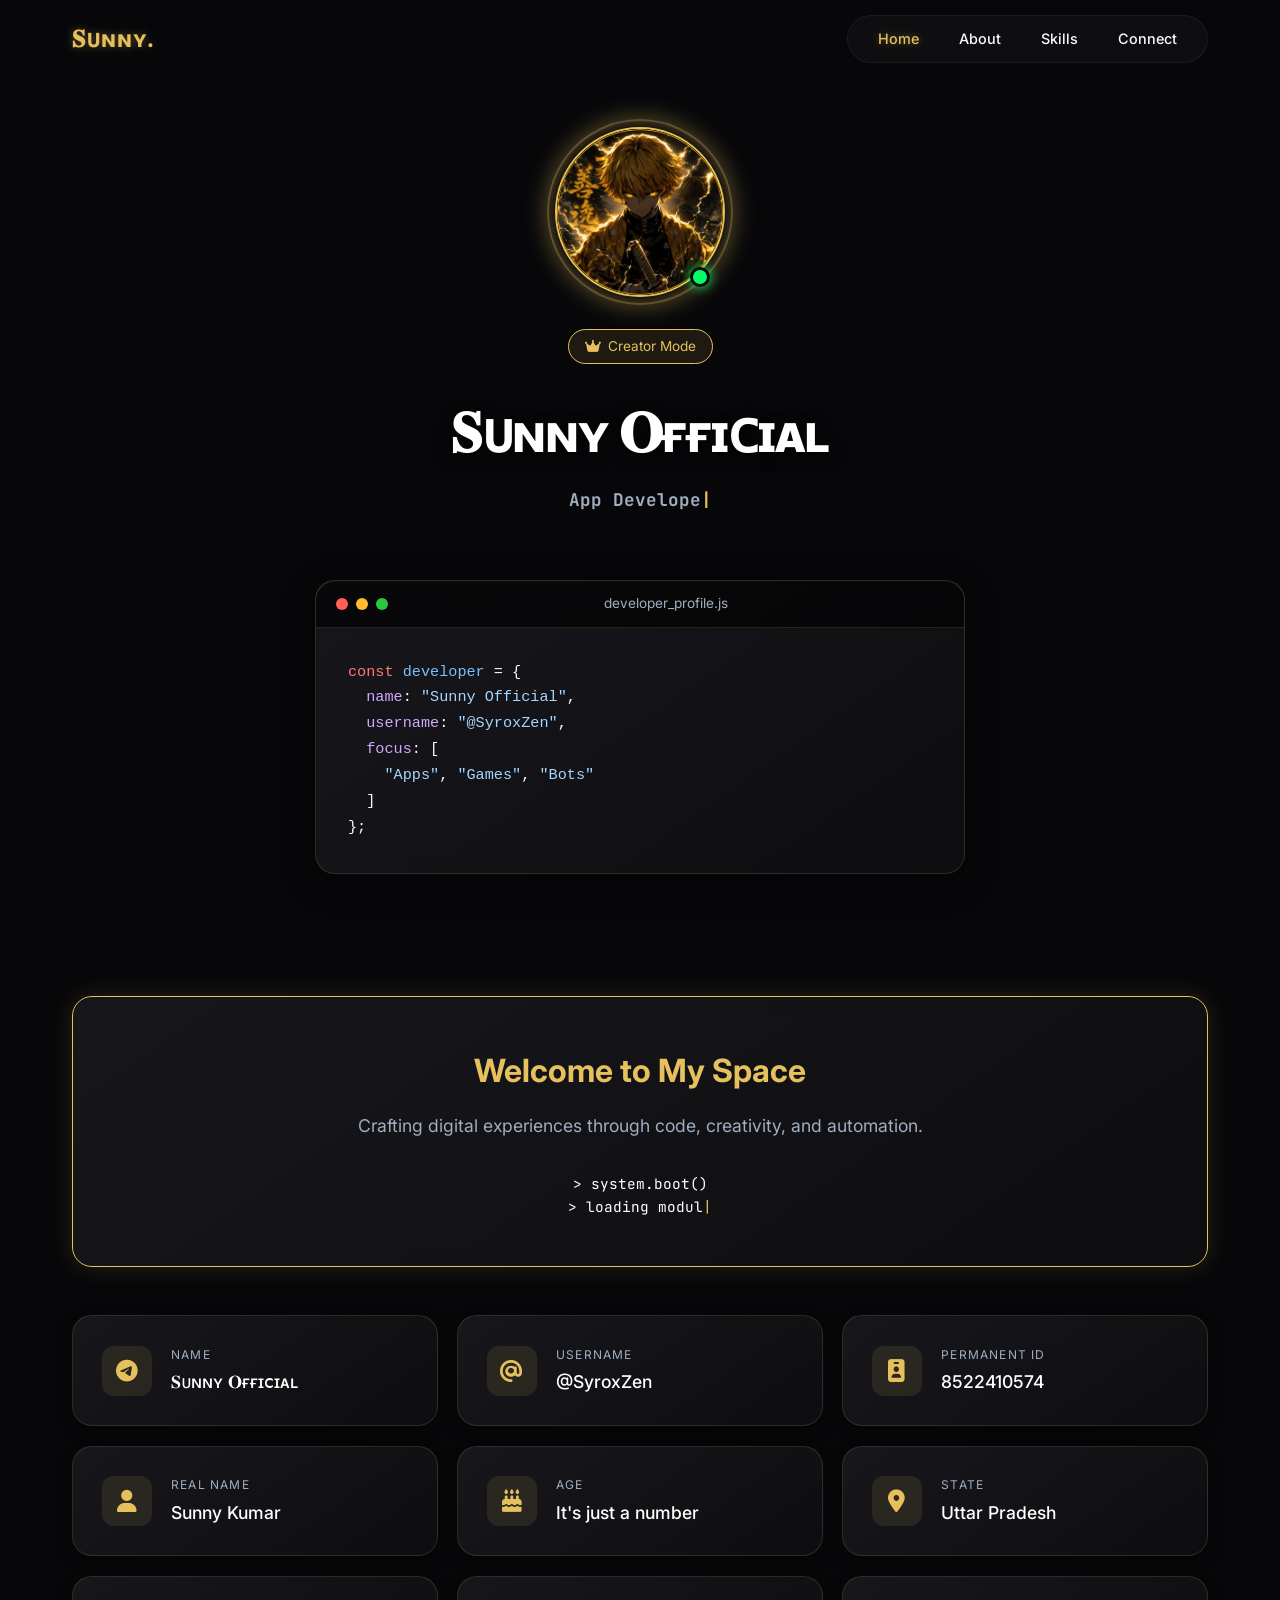
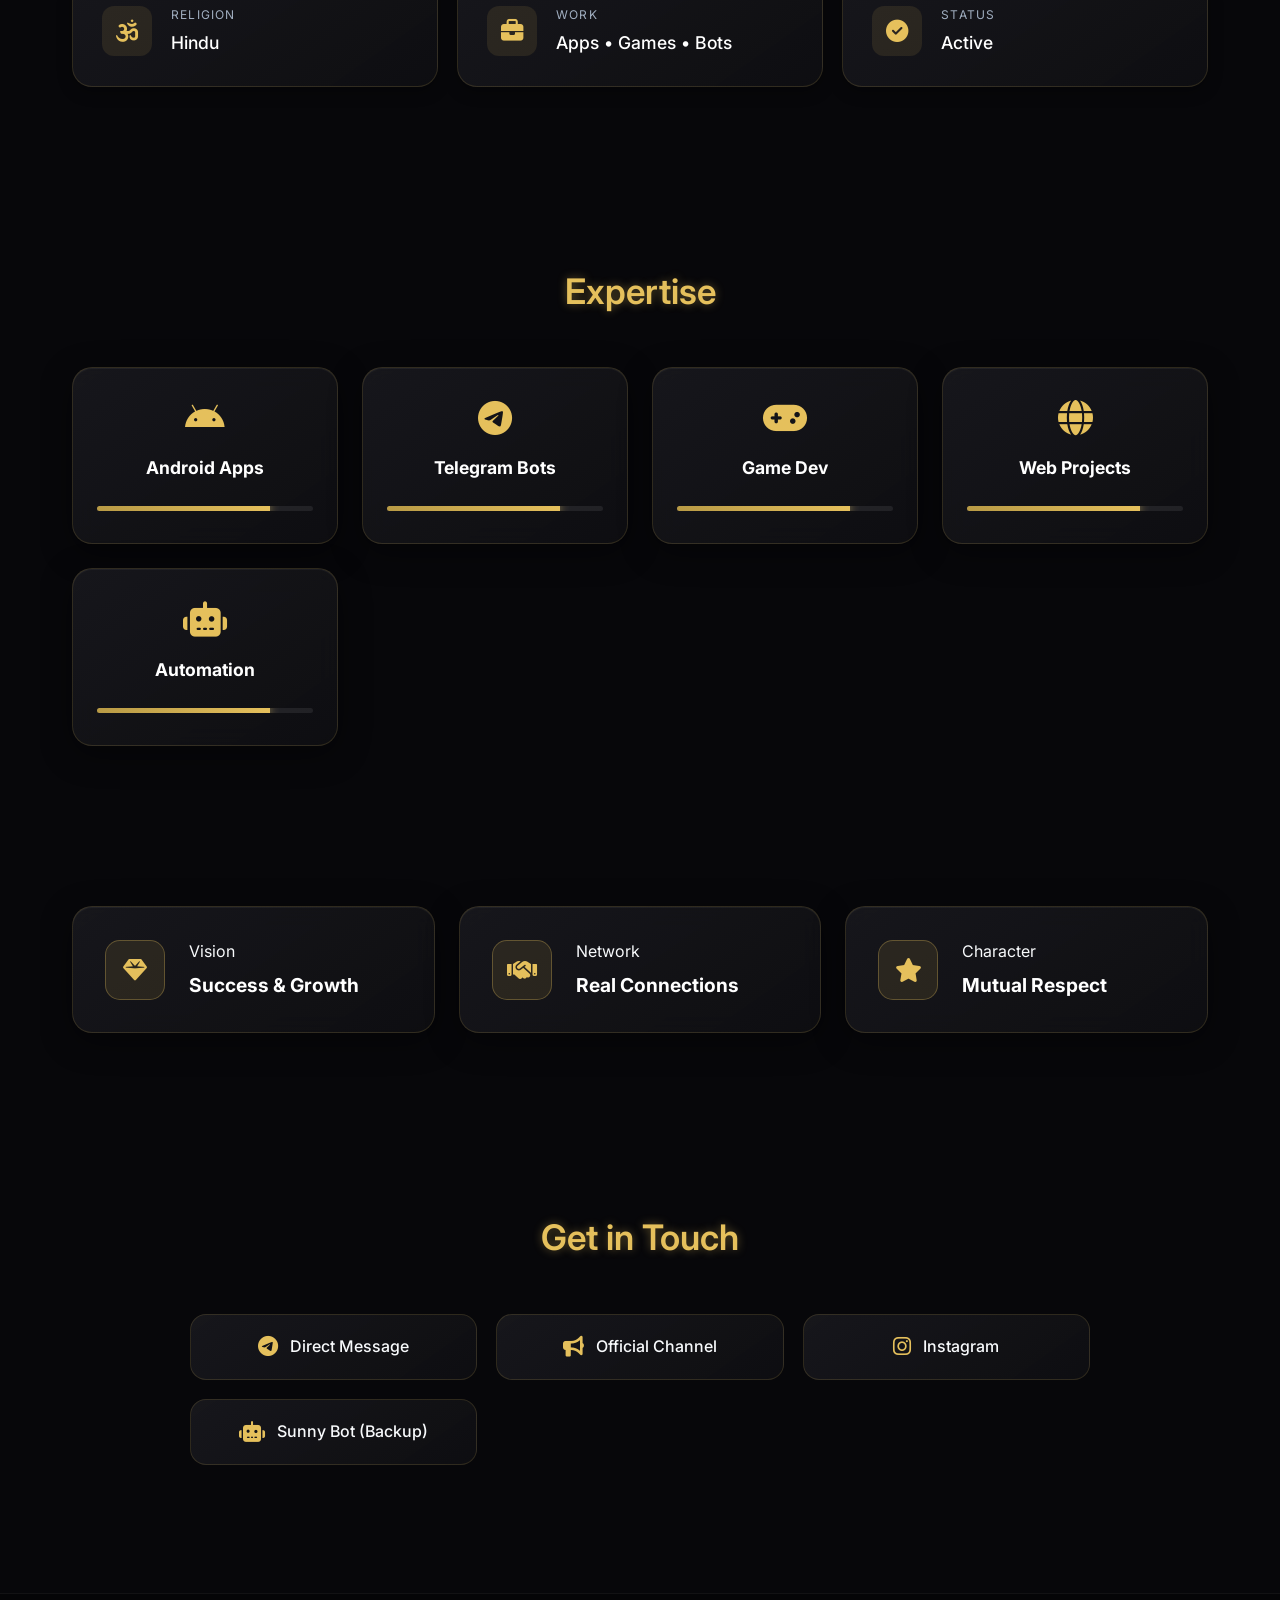
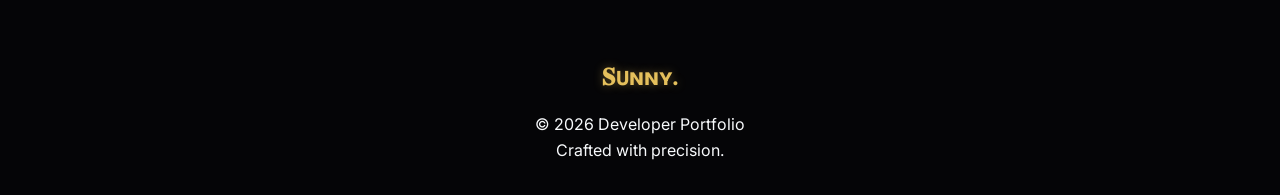
<file: index.html>
<!DOCTYPE html>
<html lang="en">
<head>
    <meta charset="UTF-8">
    <meta name="viewport" content="width=device-width, initial-scale=1.0">
    <title>Sunny Official | Premium Portfolio</title>
    <link rel="preconnect" href="https://fonts.googleapis.com">
    <link rel="preconnect" href="https://fonts.gstatic.com" crossorigin>
    <link href="https://fonts.googleapis.com/css2?family=Inter:wght@300;400;500;600;700&family=JetBrains+Mono:wght@400;500&display=swap" rel="stylesheet">
    <link rel="stylesheet" href="https://cdnjs.cloudflare.com/ajax/libs/font-awesome/6.4.0/css/all.min.css">
    <link rel="stylesheet" href="style.css">
</head>
<body>

    <!-- Static Background with Canvas Stars -->
    <canvas id="star-canvas"></canvas>

    <!-- Navigation -->
    <nav class="glass-nav">
        <div class="nav-content">
            <a href="#home" class="logo">𝐒ᴜɴɴʏ.</a>
            <ul class="nav-links">
                <li><a href="#home" class="active">Home</a></li>
                <li><a href="#about">About</a></li>
                <li><a href="#skills">Skills</a></li>
                <li><a href="#connect">Connect</a></li>
            </ul>
            <button class="mobile-menu-btn"><i class="fas fa-bars"></i></button>
        </div>
    </nav>

    <main>
        <!-- Hero Section -->
        <section id="home" class="hero-section">
            <div class="hero-content reveal zoom-in">
                <div class="profile-wrapper">
                    <div class="profile-ring"></div>
                    <img src="./dp.png" alt="Sunny Official" class="profile-pic">
                    <div class="status-indicator"></div>
                </div>
                
                <div class="hero-text">
                    <div class="premium-badge"><i class="fas fa-crown"></i> Creator Mode</div>
                    <h1 class="premium-title">𝐒ᴜɴɴʏ 𝐎ғғɪᴄɪᴀʟ</h1>
                    <h2 class="typing-container">
                        <span id="role-typing"></span><span class="cursor">|</span>
                    </h2>
                </div>
            </div>

            <!-- Sleek Code Window -->
            <div class="code-window premium-card reveal slide-up delay-1">
                <div class="window-header">
                    <div class="window-dots">
                        <span></span><span></span><span></span>
                    </div>
                    <span class="window-title">developer_profile.js</span>
                </div>
                <div class="window-body">
<pre><code><span class="keyword">const</span> <span class="variable">developer</span> = {
  <span class="property">name</span>: <span class="string">"Sunny Official"</span>,
  <span class="property">username</span>: <span class="string">"@SyroxZen"</span>,
  <span class="property">focus</span>: [
    <span class="string">"Apps"</span>, <span class="string">"Games"</span>, <span class="string">"Bots"</span>
  ]
};</code></pre>
                </div>
            </div>
        </section>

        <!-- Intro Section -->
        <section id="about" class="intro-section">
            <div class="premium-card welcome-card reveal slide-up">
                <h2>Welcome to My Space</h2>
                <p>Crafting digital experiences through code, creativity, and automation.</p>
                <div class="terminal-text">
                    <span id="terminal-typing"></span><span class="cursor">|</span>
                </div>
            </div>

            <div class="bento-grid">
                <div class="bento-card reveal slide-right"><div class="card-icon-wrapper"><i class="fab fa-telegram"></i></div> <div><span>Name</span> <h4>𝐒ᴜɴɴʏ 𝐎ғғɪᴄɪᴀʟ</h4></div></div>
                <div class="bento-card reveal zoom-in delay-1"><div class="card-icon-wrapper"><i class="fas fa-at"></i></div> <div><span>Username</span> <h4>@SyroxZen</h4></div></div>
                <div class="bento-card reveal slide-left delay-2"><div class="card-icon-wrapper"><i class="fas fa-id-badge"></i></div> <div><span>Permanent ID</span> <h4>8522410574</h4></div></div>
                <div class="bento-card reveal slide-right"><div class="card-icon-wrapper"><i class="fas fa-user"></i></div> <div><span>Real Name</span> <h4>Sunny Kumar</h4></div></div>
                <div class="bento-card reveal zoom-in delay-1"><div class="card-icon-wrapper"><i class="fas fa-birthday-cake"></i></div> <div><span>Age</span> <h4>It's just a number</h4></div></div>
                <div class="bento-card reveal slide-left delay-2"><div class="card-icon-wrapper"><i class="fas fa-map-marker-alt"></i></div> <div><span>State</span> <h4>Uttar Pradesh</h4></div></div>
                <div class="bento-card reveal slide-right"><div class="card-icon-wrapper"><i class="fas fa-om"></i></div> <div><span>Religion</span> <h4>Hindu</h4></div></div>
                <div class="bento-card reveal zoom-in delay-1"><div class="card-icon-wrapper"><i class="fas fa-briefcase"></i></div> <div><span>Work</span> <h4>Apps • Games • Bots</h4></div></div>
                <div class="bento-card reveal slide-left delay-2"><div class="card-icon-wrapper"><i class="fas fa-check-circle"></i></div> <div><span>Status</span> <h4>Active</h4></div></div>
            </div>
        </section>

        <!-- Skills Section -->
        <section id="skills" class="skills-section">
            <h2 class="section-title reveal zoom-in">Expertise</h2>
            <div class="skills-bento">
                <div class="skill-card premium-card reveal slide-up">
                    <i class="fab fa-android skill-icon"></i>
                    <h3>Android Apps</h3>
                    <div class="skill-bar"><div class="skill-progress"></div></div>
                </div>
                <div class="skill-card premium-card reveal slide-up delay-1">
                    <i class="fab fa-telegram-plane skill-icon"></i>
                    <h3>Telegram Bots</h3>
                    <div class="skill-bar"><div class="skill-progress"></div></div>
                </div>
                <div class="skill-card premium-card reveal slide-up delay-2">
                    <i class="fas fa-gamepad skill-icon"></i>
                    <h3>Game Dev</h3>
                    <div class="skill-bar"><div class="skill-progress"></div></div>
                </div>
                <div class="skill-card premium-card reveal slide-up">
                    <i class="fas fa-globe skill-icon"></i>
                    <h3>Web Projects</h3>
                    <div class="skill-bar"><div class="skill-progress"></div></div>
                </div>
                <div class="skill-card premium-card reveal slide-up delay-1">
                    <i class="fas fa-robot skill-icon"></i>
                    <h3>Automation</h3>
                    <div class="skill-bar"><div class="skill-progress"></div></div>
                </div>
            </div>
        </section>

        <!-- Values Section -->
        <section class="values-section">
            <div class="values-grid">
                <div class="value-card premium-card reveal slide-right">
                    <div class="value-icon"><i class="fas fa-gem"></i></div>
                    <div class="value-text">
                        <span>Vision</span>
                        <h4>Success & Growth</h4>
                    </div>
                </div>
                <div class="value-card premium-card reveal zoom-in delay-1">
                    <div class="value-icon"><i class="fas fa-handshake"></i></div>
                    <div class="value-text">
                        <span>Network</span>
                        <h4>Real Connections</h4>
                    </div>
                </div>
                <div class="value-card premium-card reveal slide-left delay-2">
                    <div class="value-icon"><i class="fas fa-star"></i></div>
                    <div class="value-text">
                        <span>Character</span>
                        <h4>Mutual Respect</h4>
                    </div>
                </div>
            </div>
        </section>

        <!-- Connect Section -->
        <section id="connect" class="connect-section">
            <h2 class="section-title reveal zoom-in">Get in Touch</h2>
            <div class="social-links-grid">
                <a id="btn-tg-dm" href="#" target="_blank" class="premium-btn reveal slide-up">
                    <i class="fab fa-telegram-plane"></i> <span>Direct Message</span>
                </a>
                <a id="btn-tg-channel" href="#" target="_blank" class="premium-btn reveal slide-up delay-1">
                    <i class="fas fa-bullhorn"></i> <span>Official Channel</span>
                </a>
                <a id="btn-insta" href="#" target="_blank" class="premium-btn reveal slide-up">
                    <i class="fab fa-instagram"></i> <span>Instagram</span>
                </a>
                <a id="btn-backup" href="#" target="_blank" class="premium-btn reveal slide-up delay-1">
                    <i class="fas fa-robot"></i> <span>Sunny Bot (Backup)</span>
                </a>
            </div>
        </section>
    </main>

    <!-- Footer -->
    <footer>
        <div class="footer-content">
            <div class="footer-logo">𝐒ᴜɴɴʏ.</div>
            <p>&copy; 2026 Developer Portfolio</p>
            <p class="built-with">Crafted with precision.</p>
        </div>
    </footer>

    <script src="script.js"></script>
</body>
</html>
</file>
<file: style.css>
:root {
    --bg-dark: #07070a; /* Static dark background */
    --card-bg: linear-gradient(145deg, rgba(30, 30, 36, 0.7), rgba(15, 15, 18, 0.9));
    --card-border: rgba(229, 192, 92, 0.15); 
    --accent: #e5c05c; 
    --accent-glow: rgba(229, 192, 92, 0.4);
    --text-primary: #f8fafc;
    --text-secondary: #a0aec0;
    --font-sans: 'Inter', sans-serif;
    --font-mono: 'JetBrains Mono', monospace;
    --radius: 20px;
    --transition: all 0.4s cubic-bezier(0.2, 0.8, 0.2, 1);
}

* { margin: 0; padding: 0; box-sizing: border-box; }

html { 
    scroll-behavior: smooth; 
    background-color: var(--bg-dark); /* White line fix */
    overflow-x: hidden; /* Side scroll fix */
    width: 100%;
}

body {
    background-color: var(--bg-dark);
    color: var(--text-primary);
    font-family: var(--font-sans);
    overflow-x: hidden; /* Side scroll fix */
    width: 100%;
    position: relative;
    line-height: 1.6;
}

/* ==========================================================================
   Static Stars Canvas
   ========================================================================== */
#star-canvas { position: fixed; top: 0; left: 0; width: 100%; height: 100vh; z-index: -2; pointer-events: none; }

/* ==========================================================================
   Scroll Reveal Animations
   ========================================================================== */
.reveal { opacity: 0; transition: all 0.8s cubic-bezier(0.5, 0, 0, 1); }
.reveal.slide-up { transform: translateY(50px); }
.reveal.slide-right { transform: translateX(-50px); }
.reveal.slide-left { transform: translateX(50px); }
.reveal.zoom-in { transform: scale(0.9); }
.reveal.active { opacity: 1; transform: translate(0) scale(1); }
.delay-1 { transition-delay: 0.15s; } .delay-2 { transition-delay: 0.3s; }

/* ==========================================================================
   Cards & UI Components
   ========================================================================== */
.premium-card {
    background: var(--card-bg);
    backdrop-filter: blur(12px); -webkit-backdrop-filter: blur(12px);
    border: 1px solid var(--card-border); 
    border-radius: var(--radius);
    box-shadow: 0 8px 32px rgba(0, 0, 0, 0.4), inset 0 1px 0 rgba(255,255,255,0.05);
    transition: var(--transition);
}
.section-title { text-align: center; font-size: 2.2rem; margin-bottom: 3rem; color: var(--accent); font-weight: 600; text-shadow: 0 0 10px var(--accent-glow); }

/* Navigation */
.glass-nav { position: fixed; top: 0; left: 0; width: 100%; padding: 15px 0; z-index: 1000; transition: var(--transition); }
.glass-nav.scrolled { background: rgba(7, 7, 10, 0.9); backdrop-filter: blur(15px); border-bottom: 1px solid var(--card-border); padding: 10px 0; box-shadow: 0 4px 20px rgba(0,0,0,0.6); }
.nav-content { max-width: 1200px; margin: 0 auto; padding: 0 2rem; display: flex; justify-content: space-between; align-items: center; }
.logo { font-size: 1.5rem; font-weight: 700; color: var(--accent); text-decoration: none; letter-spacing: 1px; text-shadow: 0 0 10px var(--accent-glow); }
.nav-links { display: flex; list-style: none; gap: 2.5rem; background: rgba(255,255,255,0.03); padding: 10px 30px; border-radius: 30px; border: 1px solid rgba(255,255,255,0.05); }
.nav-links a { color: var(--text-primary); text-decoration: none; font-size: 0.9rem; font-weight: 500; transition: var(--transition); }
.nav-links a:hover, .nav-links a.active { color: var(--accent); text-shadow: 0 0 8px var(--accent-glow); }
.mobile-menu-btn { display: none; background: none; border: none; color: white; font-size: 1.2rem; cursor: pointer; }

/* Hero Section (DP Glowing Circle) */
main { max-width: 1200px; margin: 0 auto; padding: 0 2rem; overflow-x: hidden; }
.hero-section { min-height: 100vh; display: flex; flex-direction: column; justify-content: center; align-items: center; padding-top: 100px; text-align: center; }
.hero-content { display: flex; flex-direction: column; align-items: center; width: 100%; }
.profile-wrapper { position: relative; width: 170px; height: 170px; margin-bottom: 2rem; }
.profile-pic { width: 100%; height: 100%; border-radius: 50%; object-fit: cover; border: 2px solid var(--accent); position: relative; z-index: 2; }
.profile-ring {
    position: absolute; top: -8px; left: -8px; right: -8px; bottom: -8px;
    border-radius: 50%; border: 2px solid rgba(229, 192, 92, 0.4);
    box-shadow: 0 0 25px var(--accent-glow), inset 0 0 15px var(--accent-glow);
    z-index: 1; animation: pulseGlow 2.5s infinite alternate;
}
@keyframes pulseGlow {
    0% { transform: scale(1); opacity: 0.6; box-shadow: 0 0 15px var(--accent-glow); }
    100% { transform: scale(1.05); opacity: 1; box-shadow: 0 0 35px var(--accent-glow), inset 0 0 20px var(--accent-glow); }
}
.status-indicator { position: absolute; bottom: 10px; right: 15px; width: 20px; height: 20px; background: #00ff66; border: 3px solid #07070a; border-radius: 50%; z-index: 3; box-shadow: 0 0 12px #00ff66; }
.premium-badge { display: inline-flex; align-items: center; gap: 8px; padding: 6px 16px; background: rgba(229, 192, 92, 0.1); border: 1px solid var(--accent); border-radius: 30px; font-size: 0.85rem; color: var(--accent); margin-bottom: 1.5rem; }
.premium-title { font-size: 3.5rem; font-weight: 700; margin-bottom: 0.5rem; color: #fff; letter-spacing: -1px; text-shadow: 0 4px 15px rgba(0,0,0,0.5); }
.typing-container { font-family: var(--font-mono); color: var(--text-secondary); font-size: 1.1rem; height: 30px; }
.cursor { animation: blink 1s step-end infinite; color: var(--accent); }

/* Code Window */
.code-window { margin-top: 4rem; width: 100%; max-width: 650px; text-align: left; }
.window-header { background: rgba(0,0,0,0.6); padding: 12px 20px; display: flex; align-items: center; border-bottom: 1px solid var(--card-border); border-radius: var(--radius) var(--radius) 0 0; }
.window-dots { display: flex; gap: 8px; }
.window-dots span { width: 12px; height: 12px; border-radius: 50%; }
.window-dots span:nth-child(1) { background: #ff5f56; }
.window-dots span:nth-child(2) { background: #ffbd2e; }
.window-dots span:nth-child(3) { background: #27c93f; }
.window-title { margin: 0 auto; font-family: var(--font-sans); font-size: 0.85rem; color: var(--text-secondary); }
.window-body { padding: 2rem; font-family: var(--font-mono); font-size: 0.95rem; line-height: 1.7; overflow-x: auto; }
.keyword { color: #ff7b72; } .variable { color: #79c0ff; } .property { color: #d2a8ff; } .string { color: #a5d6ff; }

/* Bento Grid */
.intro-section { padding: 6rem 0; }
.welcome-card { padding: 3rem; text-align: center; margin-bottom: 3rem; border: 1px solid var(--accent); box-shadow: 0 0 25px rgba(229, 192, 92, 0.15); }
.welcome-card h2 { font-size: 2rem; color: var(--accent); margin-bottom: 1rem; }
.welcome-card p { color: var(--text-secondary); font-size: 1.1rem; }
.terminal-text { margin-top: 2rem; font-family: var(--font-mono); color: #fff; font-size: 0.9rem; }

.bento-grid { display: grid; grid-template-columns: repeat(auto-fit, minmax(280px, 1fr)); gap: 1.2rem; }
.bento-card { 
    background: var(--card-bg); 
    border: 1px solid var(--card-border); 
    border-radius: var(--radius); 
    padding: 1.8rem; 
    transition: var(--transition); 
    display: flex; 
    align-items: center; 
    gap: 1.2rem;
    box-shadow: 0 5px 15px rgba(0,0,0,0.3);
}
.bento-card:hover { border-color: var(--accent); transform: translateY(-5px); box-shadow: 0 10px 25px rgba(0,0,0,0.5), inset 0 0 20px rgba(229,192,92,0.05); }
.card-icon-wrapper { min-width: 50px; width: 50px; height: 50px; background: rgba(229, 192, 92, 0.1); border-radius: 12px; display: flex; align-items: center; justify-content: center; }
.card-icon-wrapper i { font-size: 1.4rem; color: var(--accent); }
.bento-card span { font-size: 0.75rem; color: var(--text-secondary); text-transform: uppercase; letter-spacing: 1.2px; display: block; margin-bottom: 4px; }
.bento-card h4 { font-size: 1.1rem; color: #fff; font-weight: 500; }

/* Skills & Values */
.skills-section, .values-section { padding: 5rem 0; }
.skills-bento { display: grid; grid-template-columns: repeat(auto-fit, minmax(220px, 1fr)); gap: 1.5rem; }
.skill-card { padding: 2rem 1.5rem; text-align: center; display: flex; flex-direction: column; align-items: center; }
.skill-card:hover { border-color: var(--accent); box-shadow: 0 0 20px var(--accent-glow); }
.skill-icon { font-size: 2.2rem; color: var(--accent); margin-bottom: 1.2rem; }
.skill-card h3 { font-size: 1.1rem; margin-bottom: 1.5rem; color: #fff; }
.skill-bar { width: 100%; height: 5px; background: rgba(255,255,255,0.08); border-radius: 3px; overflow: hidden; }
.skill-progress { width: 80%; height: 100%; background: linear-gradient(90deg, #b89a45, var(--accent)); box-shadow: 0 0 10px var(--accent); }

.values-grid { display: grid; grid-template-columns: repeat(auto-fit, minmax(320px, 1fr)); gap: 1.5rem; }
.value-card { display: flex; align-items: center; padding: 2rem; gap: 1.5rem; }
.value-icon { width: 60px; height: 60px; border-radius: 15px; background: rgba(229, 192, 92, 0.1); display: flex; align-items: center; justify-content: center; font-size: 1.5rem; color: var(--accent); border: 1px solid rgba(229,192,92,0.3); }
.value-text h4 { font-size: 1.2rem; margin-top: 5px; color: #fff; }

/* Connect Section */
.connect-section { padding: 6rem 0; text-align: center; }
.social-links-grid { display: grid; grid-template-columns: repeat(auto-fit, minmax(260px, 1fr)); gap: 1.2rem; max-width: 900px; margin: 0 auto; }
.premium-btn {
    display: flex; align-items: center; justify-content: center; gap: 12px; padding: 1.2rem 2rem;
    background: var(--card-bg); border: 1px solid var(--card-border); border-radius: 16px;
    color: var(--text-primary); text-decoration: none; font-weight: 500; transition: var(--transition);
}
.premium-btn:hover { background: rgba(229, 192, 92, 0.15); border-color: var(--accent); transform: translateY(-4px); box-shadow: 0 8px 25px var(--accent-glow); }
.premium-btn i { font-size: 1.3rem; color: var(--accent); }

/* Footer */
footer { padding: 4rem 0 2rem; text-align: center; border-top: 1px solid rgba(255,255,255,0.05); background: rgba(0,0,0,0.3); margin-top: 2rem; }
.footer-logo { font-size: 1.5rem; font-weight: 700; color: var(--accent); margin-bottom: 1rem; text-shadow: 0 0 10px var(--accent-glow); }

@keyframes blink { 50% { opacity: 0; } }
@media (max-width: 768px) {
    .nav-links { display: none; flex-direction: column; position: absolute; top: 100%; left: 0; width: 100%; background: #07070a; padding: 1.5rem; border-bottom: 1px solid var(--card-border); border-radius: 0; }
    .nav-links.show { display: flex; }
    .mobile-menu-btn { display: block; }
    .premium-title { font-size: 2.5rem; }
    .bento-grid, .values-grid { grid-template-columns: 1fr; }
}
</file>
